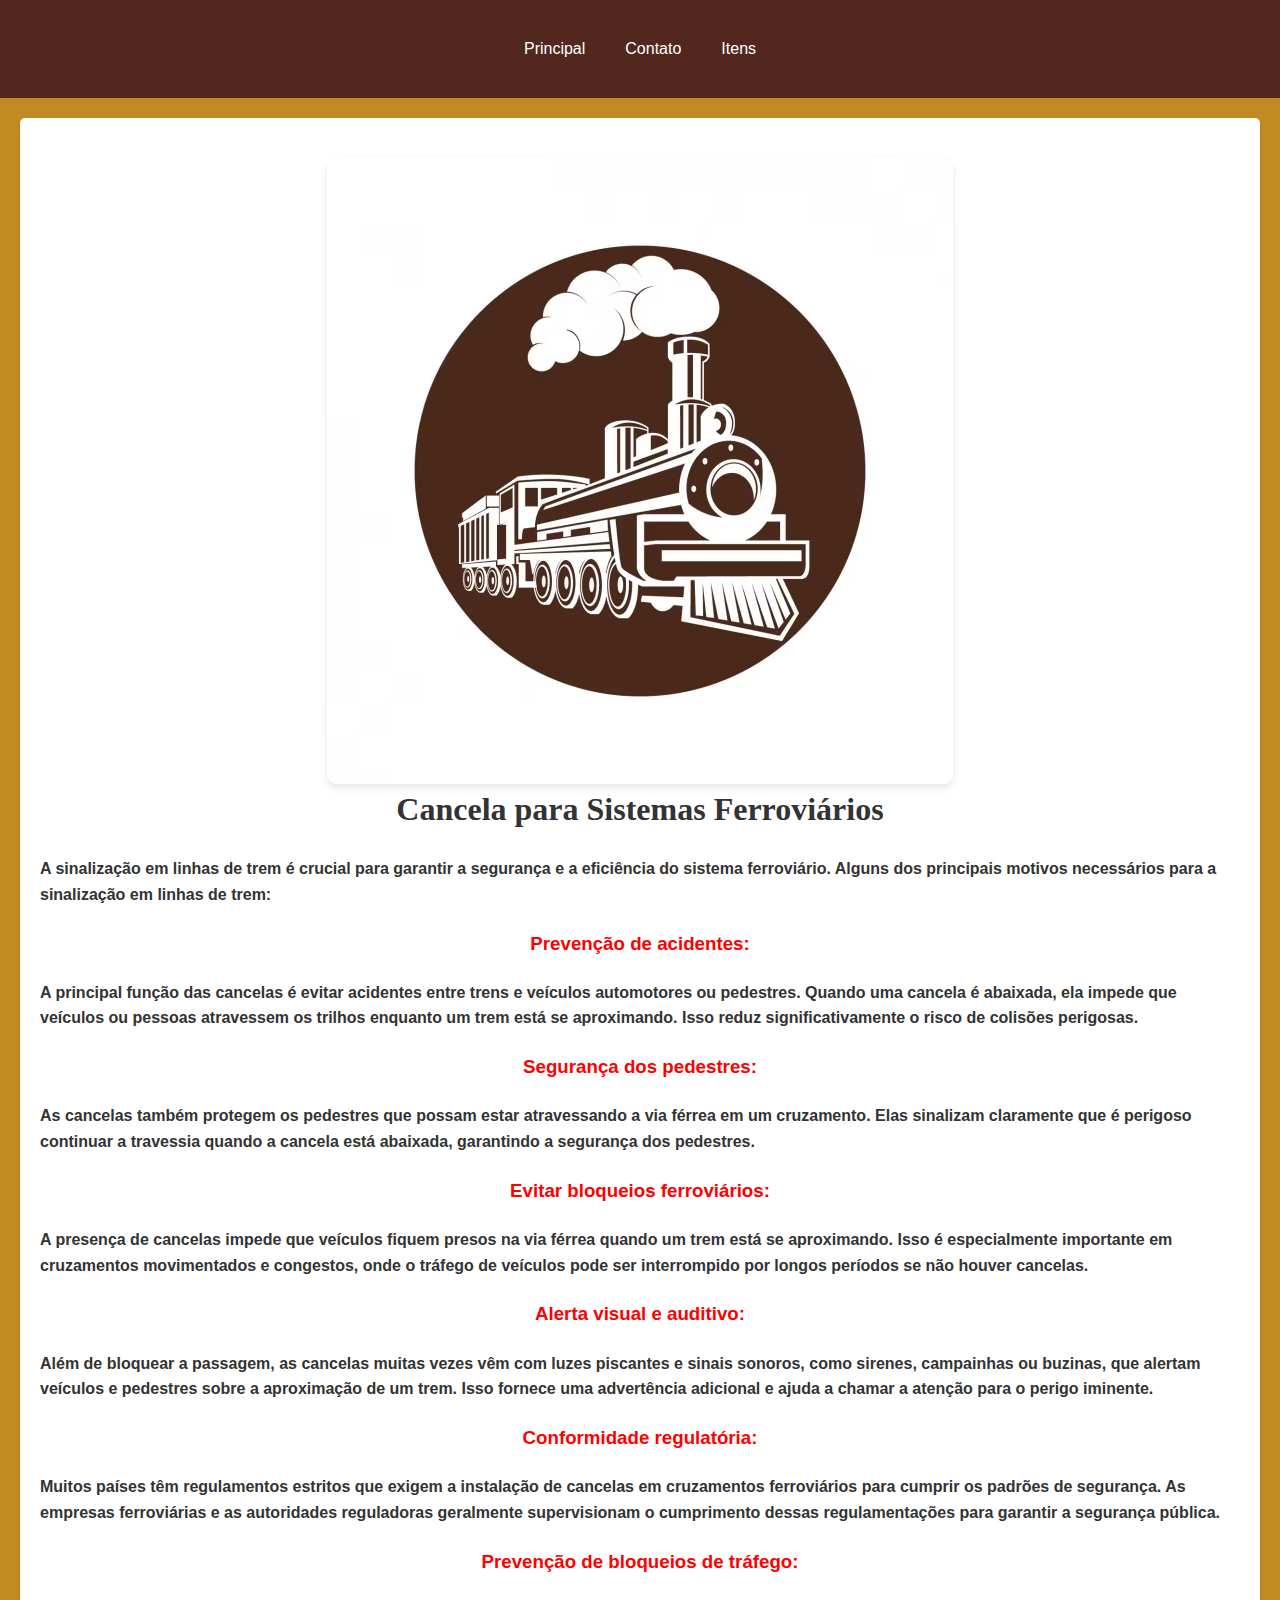
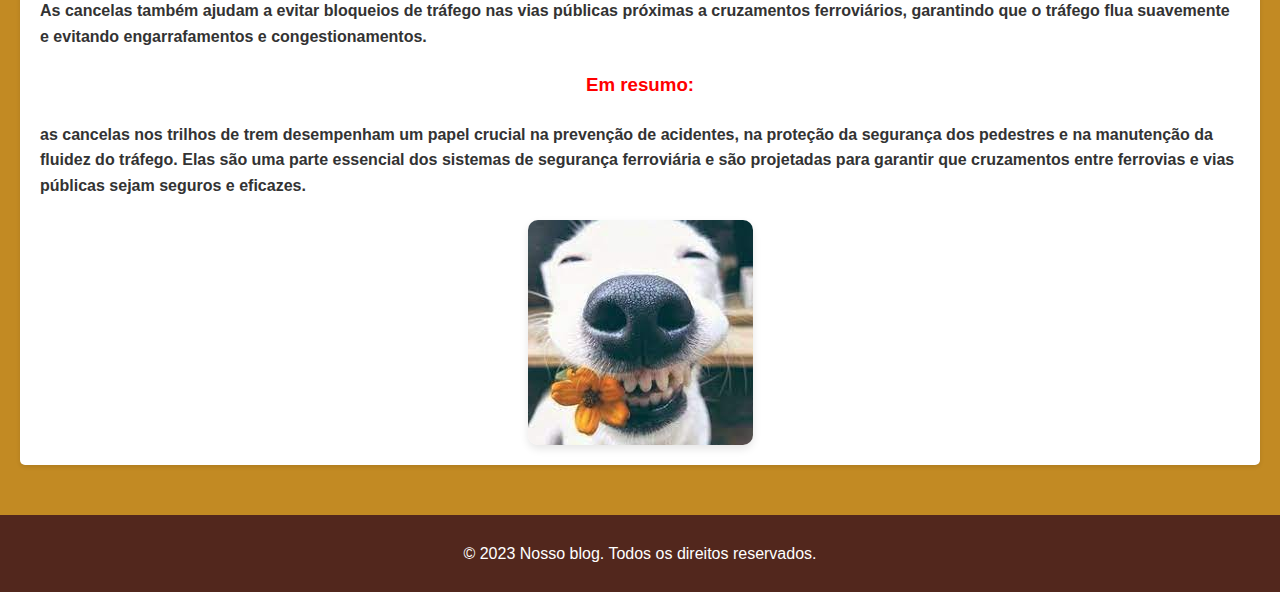
<file: index.html>
<!DOCTYPE html>
<html lang="en">
<head>
    <meta charset="UTF-8">
    <meta name="viewport" content="width=device-width, initial-scale=1.0">
    <title>Apresentação</title>
    <link rel="stylesheet" href="css/style1.css">
</head>
<body>
    <header>
        <nav>
            <ul>
                <li><a href="index.html">Principal</a></li>
                <li><a href="contato.html">Contato</a></li>
                <li><a href="itens.html">Itens</a></li>
            </ul>
        </nav>
    </header>

    
    <main>
        <section id="about">
            <article>
                <img src="trem.png" alt="dog">
                <h2 id="cancela">Cancela para Sistemas Ferroviários</h2>
                <p><h4>
                    A sinalização em linhas de trem é crucial para garantir a segurança e a eficiência do sistema ferroviário.
                    Alguns dos principais motivos necessários para a sinalização em linhas de trem:
                </h4></p>
                <p><h3 id="Prevencao">
                    Prevenção de acidentes:       
              </h3></p>
                <p><h4>A principal função das cancelas é evitar acidentes entre trens e
                    veículos automotores ou pedestres. Quando uma cancela é abaixada, ela impede que 
                    veículos ou pessoas atravessem os trilhos enquanto um trem está se aproximando. Isso                     
                    reduz significativamente o risco de colisões perigosas.
                </h4></p>    
                    <p><h3 id="seguranca">
                        Segurança dos pedestres: 
                    </h3></p>
                    <p><h4>
                        As cancelas também protegem os pedestres que possam estar 
                        atravessando a via férrea em um cruzamento. Elas sinalizam claramente que é perigoso 
                        continuar a travessia quando a cancela está abaixada, garantindo a segurança dos 
                        pedestres.
                    </h4> </p>
                    <p><h3 id="evitar">
                        Evitar bloqueios ferroviários:
                    </h3> </p>
                    <p><h4>
                        A presença de cancelas impede que veículos fiquem presos 
                        na via férrea quando um trem está se aproximando. Isso é especialmente importante em 
                        cruzamentos movimentados e congestos, onde o tráfego de veículos pode ser 
                        interrompido por longos períodos se não houver cancelas.
                    </h4></p>
                    <p><h3 id="alerta">
                        Alerta visual e auditivo:
                    </h3></p>                        
                    <p><h4>
                        Além de bloquear a passagem, as cancelas muitas vezes vêm com 
                        luzes piscantes e sinais sonoros, como sirenes, campainhas ou buzinas, que alertam 
                        veículos e pedestres sobre a aproximação de um trem. Isso fornece uma advertência 
                        adicional e ajuda a chamar a atenção para o perigo iminente.
                    </h4></p>
                    <p><h3 id="conformidade">
                        Conformidade regulatória:
                    </h3></p>
                    <p><h4>
                        Muitos países têm regulamentos estritos que exigem a 
                        instalação de cancelas em cruzamentos ferroviários para cumprir os padrões de 
                        segurança. As empresas ferroviárias e as autoridades reguladoras geralmente 
                        supervisionam o cumprimento dessas regulamentações para garantir a segurança pública.
                     </h4></p>
                     <p><h3 id="bloqueios">
                        Prevenção de bloqueios de tráfego:
                     </h3></p>
                     <p><h4>
                        As cancelas também ajudam a evitar bloqueios de 
                        tráfego nas vias públicas próximas a cruzamentos ferroviários, garantindo que o tráfego 
                        flua suavemente e evitando engarrafamentos e congestionamentos.
                     </h4></p>
                    <p><h3 id="resumo">
                        Em resumo:
                    </h3></p>
                    <p><h4>
                        as cancelas nos trilhos de trem desempenham um papel crucial na prevenção 
                        de acidentes, na proteção da segurança dos pedestres e na manutenção da fluidez do 
                        tráfego. Elas são uma parte essencial dos sistemas de segurança ferroviária e são 
                        projetadas para garantir que cruzamentos entre ferrovias e vias públicas sejam seguros e 
                        eficazes.
                    </h4></p>

                    <img id="dog" src="dog.jpg">
                    </article>
        </section>

        
    </main>

    <footer>
        <p>© 2023 Nosso blog. Todos os direitos reservados.</p>
    </footer>
</body>
</html>
</file>
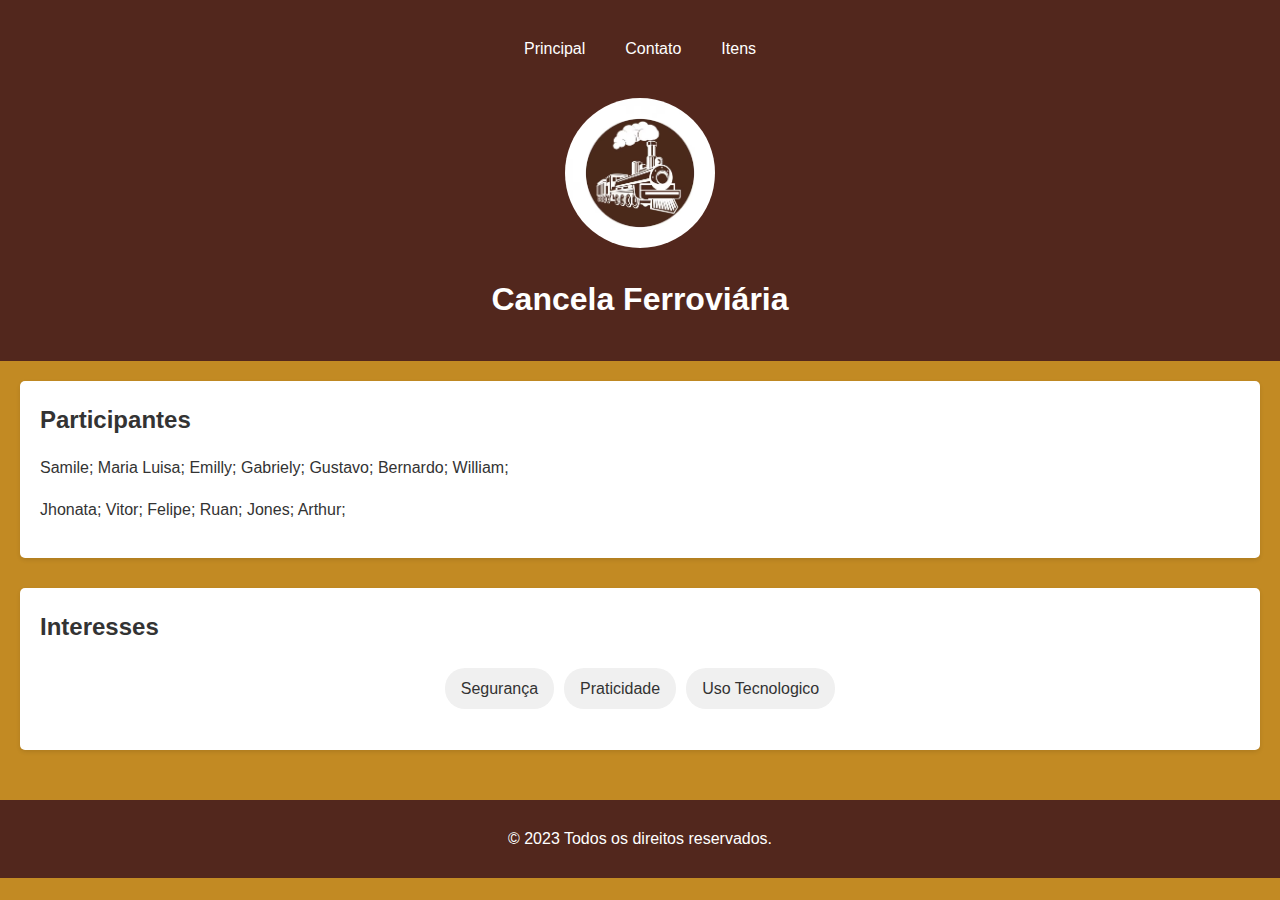
<file: contato.html>
<!DOCTYPE html>
<html lang="en">
<head>
    <meta charset="UTF-8">
    <meta name="viewport" content="width=device-width, initial-scale=1.0">
    <title>Contato</title>
    <link rel="stylesheet" href="css/style2.css">
</head>
<body>
    <header>
        <nav>
            <ul>
                <li><a href="index.html">Principal</a></li>
                <li><a href="contato.html">Contato</a></li>
                <li><a href="itens.html">Itens</a></li>                
            </ul>
        </nav>
        
        <div class="profile">
            <img src="trem.png">
            <div class="profile-info">
                <p style = "font-family:courier,arial,helvetica;"> <h1> Cancela Ferroviária</h1></p>
            </div>
        </div>
    </header>

    <main>
        <section id="about">
            <h2>Participantes</h2>
            <p>Samile; Maria Luisa; Emilly; Gabriely; Gustavo; Bernardo; William;</p>
            <p>Jhonata; Vitor; Felipe; Ruan; Jones; Arthur;</p>
        </section>

        <section id="interests">
            <h2>Interesses</h2>
            <ul>
                <li>Segurança</li>
                <li>Praticidade</li>
                <li>Uso Tecnologico</li>
            </ul>
        </section>
    </main>

    <footer>
        <p>© 2023  Todos os direitos reservados.</p>
    </footer>
</body>
</html>
</file>
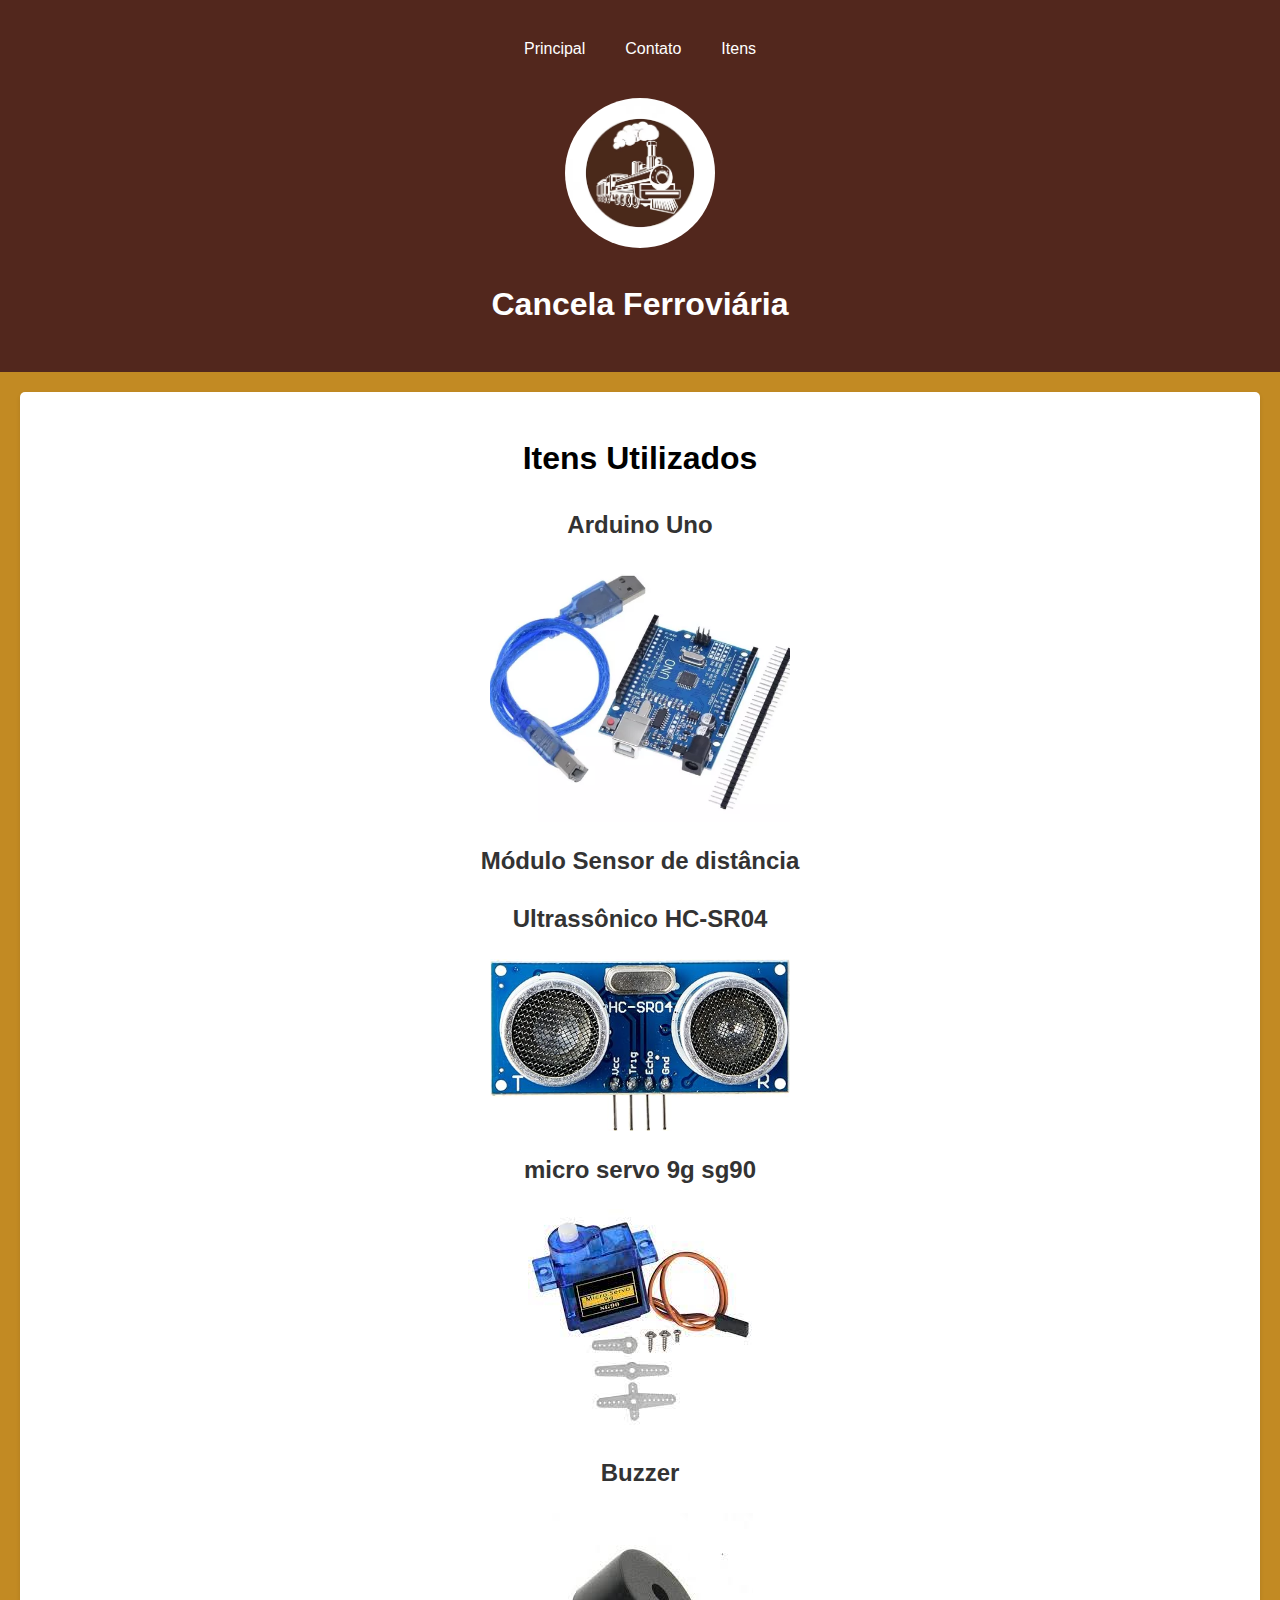
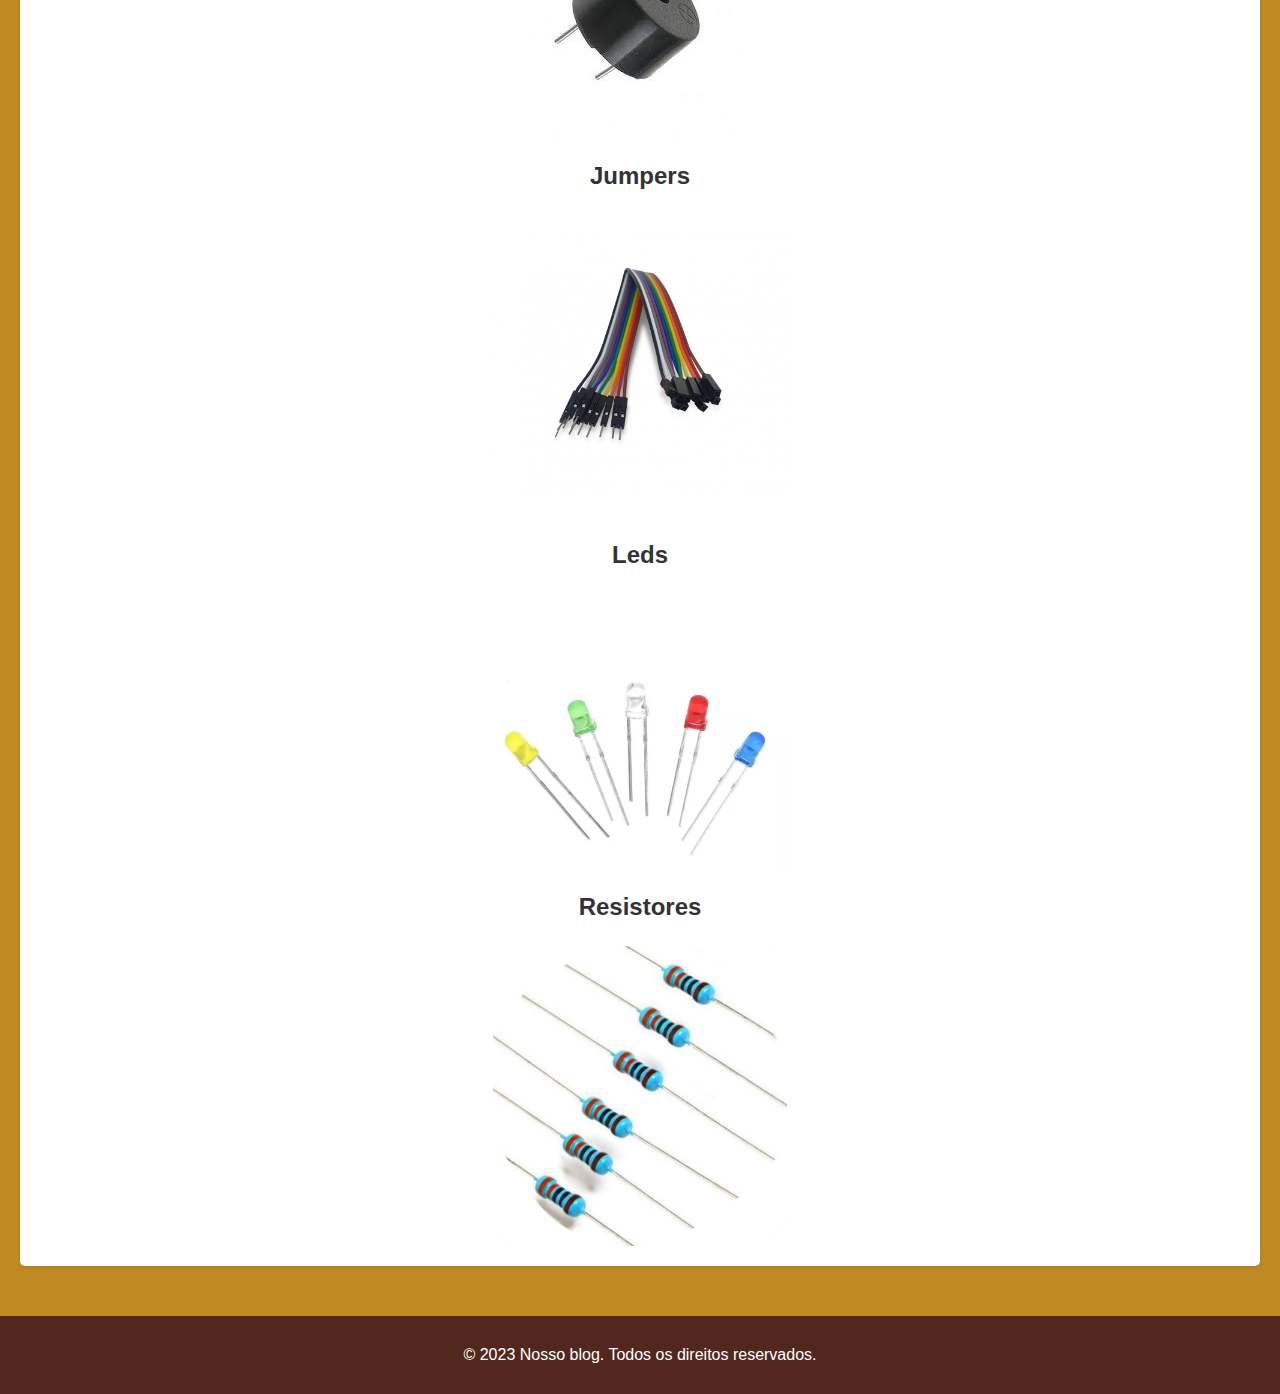
<file: itens.html>
<!DOCTYPE html>
<html lang="en">
<head>
    <meta charset="UTF-8">
    <meta name="viewport" content="width=device-width, initial-scale=1.0">
    <title>Itens</title>
    <link rel="stylesheet" href="css/style3.css">
</head>
<body>
    <header>
        <nav>
            <ul>
                <li><a href="index.html">Principal</a></li>
                <li><a href="contato.html">Contato</a></li>
                <li><a href="itens.html">Itens</a></li>
            </ul>
        </nav>

    <div class="profile">
            <img src="trem.png">
            <div class="profile-info">
                <p style = "font-family:courier,arial,helvetica;"> <h1> Cancela Ferroviária</h1></p>
            </div>
        </div>
    </header>


    <main>
        <section id="about">
            <article>
                <h1 id="itens" >Itens Utilizados</h1>

    <h2 id="Uno">Arduino Uno</h2>
    <img id=foto1 src="arduino.jpg">

    <h2 id="Mod"   >Módulo Sensor de distância</h2>
    <h2 id="hc"    >Ultrassônico HC-SR04</h2>
    <img id=foto2 src="modu.jpg">

    <h2 id="micro"  >micro servo 9g sg90</h2>
    <img id=foto3 src="micro.jpg">

    <h2 id="buzzer"  >Buzzer</h2>
    <img id=foto4 src="Buzzer.jpg">

    <h2 id="Jumpers"  >Jumpers</h2>
    <img id=foto5 src="jumpers.webp">    

    <h2 id="Led"  >Leds</h2>
    <img id=foto6 src="leds.webp">

    <h2 id="Resistor"  >Resistores</h2>
    <img id=foto7 src="resistor.jpg">

</article>
</section>


</main>

<footer>
<p>© 2023 Nosso blog. Todos os direitos reservados.</p>
</footer>
</body>
</html>
</file>
<file: css/style1.css>
/* Estilos gerais */
body {
    font-family: Arial, sans-serif;
    margin: 0;
    padding: 0;
    line-height: 1.6;
    color: #333;
    background-color: #c28a23
}

h1, h2, h3 {
    margin: 0;
}

#cancela   {
    text-align: center;
    font-weight: 800;
    font-size:xx-large;
    font-family:Rubik Iso; 
}

ul {
    list-style: none;
    padding: 0;
}

/* Estilos para o cabeçalho */
header {
    background-color: #52271d;
    padding: 20px;
    color: #fff;
}

nav ul {
    display: flex;
    justify-content: center;
}

nav li {
    margin: 0 10px;
}

nav a {
    text-decoration: none;
    color: #fff;
    padding: 5px 10px;
    border-radius: 5px;
    transition: background-color 0.3s ease;
}

nav a:hover {
    background-color: #52271d;
}

article img {
    max-width: 100%; /* Define a largura máxima da imagem para se ajustar ao tamanho do container */
    display: block; /* Garante que a imagem se comporte como um bloco e não quebre a linha */
    margin: 0 auto; /* Centraliza a imagem horizontalmente */
    border-radius: 10px; /* Adiciona bordas arredondadas */
    box-shadow: 0 4px 8px rgba(0, 0, 0, 0.1); /* Adiciona uma sombra suave */
}

/* Estilos para o conteúdo principal */
main {
    padding: 20px;
}

section {
    margin-bottom: 30px;
    background-color: #fff;
    padding: 20px;
    box-shadow: 0 2px 4px rgba(0, 0, 0, 0.1);
    border-radius: 5px;
}

article {
    margin-top: 20px;
}

/* Estilos para o rodapé */
footer {
    background-color: #52271d;
    color: #fff;
    padding: 10px;
    text-align: center;
}

#Prevencao {
    text-align: center;
    color: rgb(255, 0, 0);
}

#seguranca {
    text-align: center;
    color: rgb(255, 0, 0);

}

#evitar {
    text-align: center;
    color: rgb(255, 0, 0);
}

#alerta {
    text-align: center;
    color: rgb(255, 0, 0);
}

#conformidade {
    text-align: center;
    color: rgb(255, 0, 0);
}

#bloqueios {
    text-align: center;
    color: rgb(255, 0, 0);
}

#resumo {
    text-align: center;
    color: rgb(255, 0, 0);
}
</file>
<file: css/style2.css>
/* Estilos gerais */
body {
    font-family: Arial, sans-serif;
    margin: 0;
    padding: 0;
    line-height: 1.6;
    color: #333;
    background-color: #c28a23;
}

h1, h2, h3 {
    margin: 0;
}

ul {
    list-style: none;
    padding: 0;
}

/* Estilos para o cabeçalho */
header {
    background-color: #52271d;
    padding: 20px;
    color: #fff;
    display: flex;
    flex-direction: column;
    align-items: center;
}

nav ul {
    display: flex;
    justify-content: center;
}

nav li {
    margin: 0 10px;
}

nav a {
    text-decoration: none;
    color: #fff;
    padding: 5px 10px;
    border-radius: 5px;
    transition: background-color 0.3s ease;
}

nav a:hover {
    background-color: #52271d;
}

.profile {
    display: flex;
    align-items: center;
    flex-direction: column;
    margin-top: 20px;
}

.profile img {
    width: 150px;
    height: 150px;
    border-radius: 50%;
    margin-bottom: 10px;
}

/* Estilos para os links de redes sociais */
.social-links {
    display: flex;
    justify-content: center;
    margin-top: 10px;
}

.social-links a {
    display: inline-block;
    margin: 0 10px;
    transition: transform 0.3s ease;
}

.social-links img {
    width: 30px;
    height: 30px;
    border-radius: 50%;
}

.social-links a:hover {
    transform: scale(1.1);
}

/* Estilos para o conteúdo principal */
main {
    padding: 20px;
}

section {
    margin-bottom: 30px;
    background-color: #fff;
    padding: 20px;
    box-shadow: 0 2px 4px rgba(0, 0, 0, 0.1);
    border-radius: 5px;
}

/* Estilos para os interesses */
section ul {
    display: flex;
    flex-wrap: wrap;
    justify-content: center;
}

section li {
    background-color: #f0f0f0;
    color: #333;
    padding: 8px 16px;
    margin: 5px;
    border-radius: 20px;
}

/* Estilos para o rodapé */
footer {
    background-color: #52271d;
    color: #fff;
    padding: 10px;
    text-align: center;
}
</file>
<file: css/style3.css>
#itens {
    text-align: center;
    color: black;
}


body {
    font-family: Arial, sans-serif;
    margin: 0;
    padding: 0;
    line-height: 1.6;
    color: #333;
    background-color: #c28a23
}

ul {
    list-style: none;
    padding: 0;
}

header {
    background-color: #52271d;
    padding: 20px;
    color: #fff;
    display: flex;
    flex-direction: column;
    align-items: center;
}

nav ul {
    display: flex;
    justify-content: center;
}

nav li {
    margin: 0 10px;
}

nav a {
    text-decoration: none;
    color: #fff;
    padding: 5px 10px;
    border-radius: 5px;
    transition: background-color 0.3s ease;
}

nav a:hover {
    background-color: #52271d;
}

.profile {
    display: flex;
    align-items: center;
    flex-direction: column;
    margin-top: 20px;
}

.profile img {
    width: 150px;
    height: 150px;
    border-radius: 50%;
    margin-bottom: 10px;
}

/* Estilos para os links de redes sociais */
.social-links {
    display: flex;
    justify-content: center;
    margin-top: 10px;
}

.social-links a {
    display: inline-block;
    margin: 0 10px;
    transition: transform 0.3s ease;
}

.social-links img {
    width: 30px;
    height: 30px;
    border-radius: 50%;
}

.social-links a:hover {
    transform: scale(1.1);
}

/* Estilos para o conteúdo principal */
main {
    padding: 20px;
}

section {
    margin-bottom: 30px;
    background-color: #fff;
    padding: 20px;
    box-shadow: 0 2px 4px rgba(0, 0, 0, 0.1);
    border-radius: 5px;
}

/* Estilos para os interesses */
section ul {
    display: flex;
    flex-wrap: wrap;
    justify-content: center;
}

section li {
    background-color: #f0f0f0;
    color: #333;
    padding: 8px 16px;
    margin: 5px;
    border-radius: 20px;
}

/* Estilos para o rodapé */
footer {
    background-color: #52271d;
    color: #fff;
    padding: 10px;
    text-align: center;
}

#Uno {
    text-align: center;
    color: #333;

}

#foto1 {
    display: block;
    margin-left: auto;
    margin-right: auto;
    max-width:300px;
    max-height:300px;
    width: auto;
    height: auto;
    transform: translateY(0px);
    animation: float 6s ease-in-out infinite;

}

#foto2 {
    display: block;
    margin-left: auto;
    margin-right: auto;
    max-width:300px;
    max-height:300px;
    width: auto;
    height: auto;
    transform: translateY(0px);
    animation: float 6s ease-in-out infinite;

}

#foto3 {
    display: block;
    margin-left: auto;
    margin-right: auto;
    max-width:300px;
    max-height:300px;
    width: auto;
    height: auto;
    transform: translateY(0px);
    animation: float 6s ease-in-out infinite;
}

#foto4 {
    display: block;
    margin-left: auto;
    margin-right: auto;
    max-width:300px;
    max-height:300px;
    width: auto;
    height: auto;
    transform: translateY(0px);
    animation: float 6s ease-in-out infinite;

}

#foto5 {
    display: block;
    margin-left: auto;
    margin-right: auto;
    max-width:300px;
    max-height:300px;
    width: auto;
    height: auto;
    transform: translateY(0px);
    animation: float 6s ease-in-out infinite;

}
#foto6 {
    display: block;
    margin-left: auto;
    margin-right: auto;
    max-width:300px;
    max-height:300px;
    width: auto;
    height: auto;
    transform: translateY(0px);
    animation: float 6s ease-in-out infinite;

}

#foto7 {
    display: block;
    margin-left: auto;
    margin-right: auto;
    max-width:300px;
    max-height:300px;
    width: auto;
    height: auto;
    transform: translateY(0px);
    animation: float 6s ease-in-out infinite;
}

#mod {
    text-align: center;
    color: #333;

}

#hc {
    text-align: center;
    color: #333;

}

#micro {
    text-align: center;
    color: #333;

}

#buzzer {
    text-align: center;
    color: #333;

}

#Jumpers {
    text-align: center;
    color: #333;

}

#Led {
    text-align: center;
    color: #333;

}

#Resistor {
    text-align: center;
    color: #333;

}

#Mod {
    text-align: center;
    color: #333;
}

@keyframes float {
    0%{
    transform: translateY(0px)
}
50%{
    transform: translateY(-15px);
}
100%{
    transform: translateY(0px);
}
}
</file>
